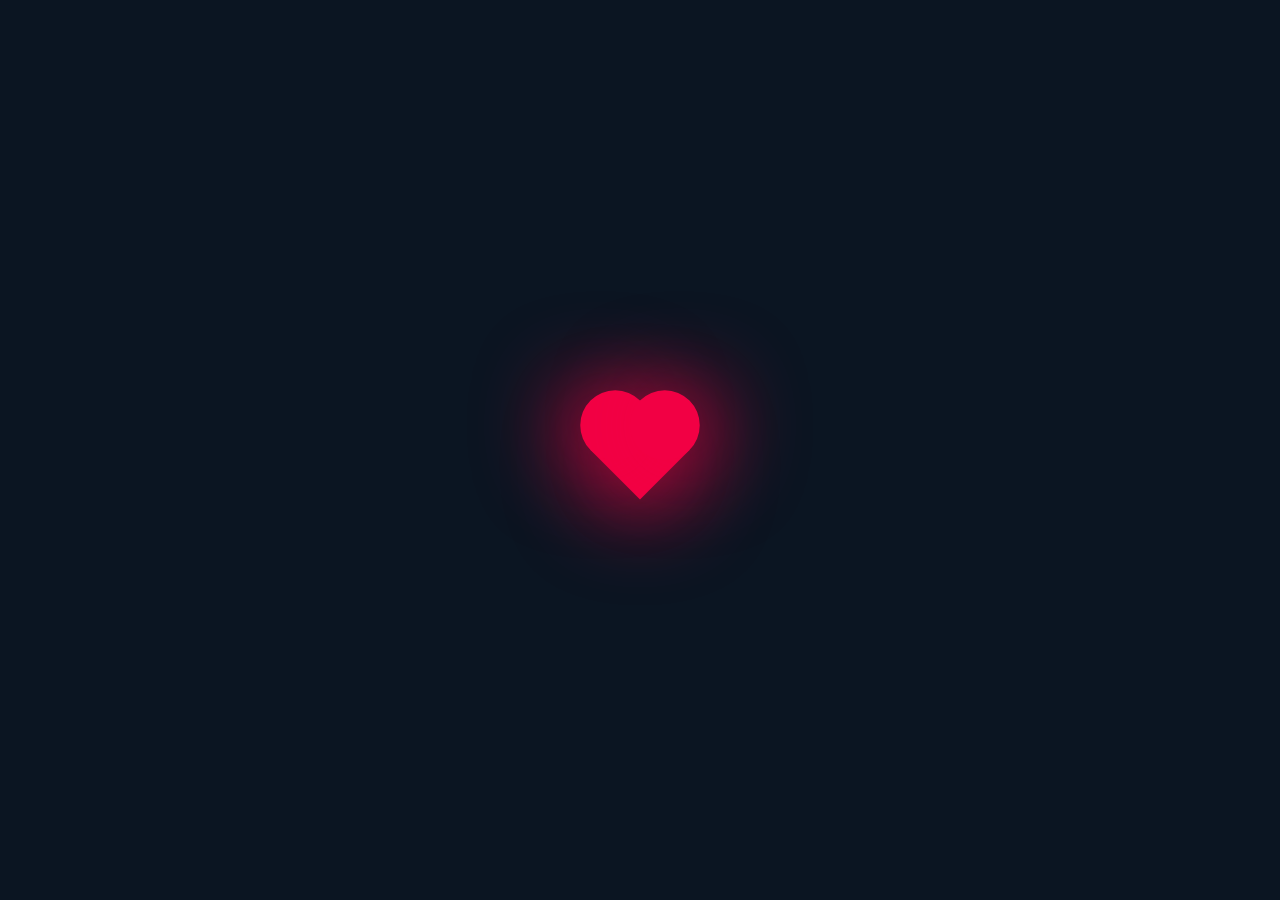
<file: index.html>
<!DOCTYPE html>
<html lang="en">
<head>
    <meta charset="UTF-8">
    <meta http-equiv="X-UA-Compatible" content="IE=edge">
    <meta name="viewport" content="width=device-width, initial-scale=1.0">
    <title>Heart</title>
    <link rel="stylesheet" type="text/css" href="stylee.css">
</head>
<body>
    <div class= "heart"></div>
</body>
</file>
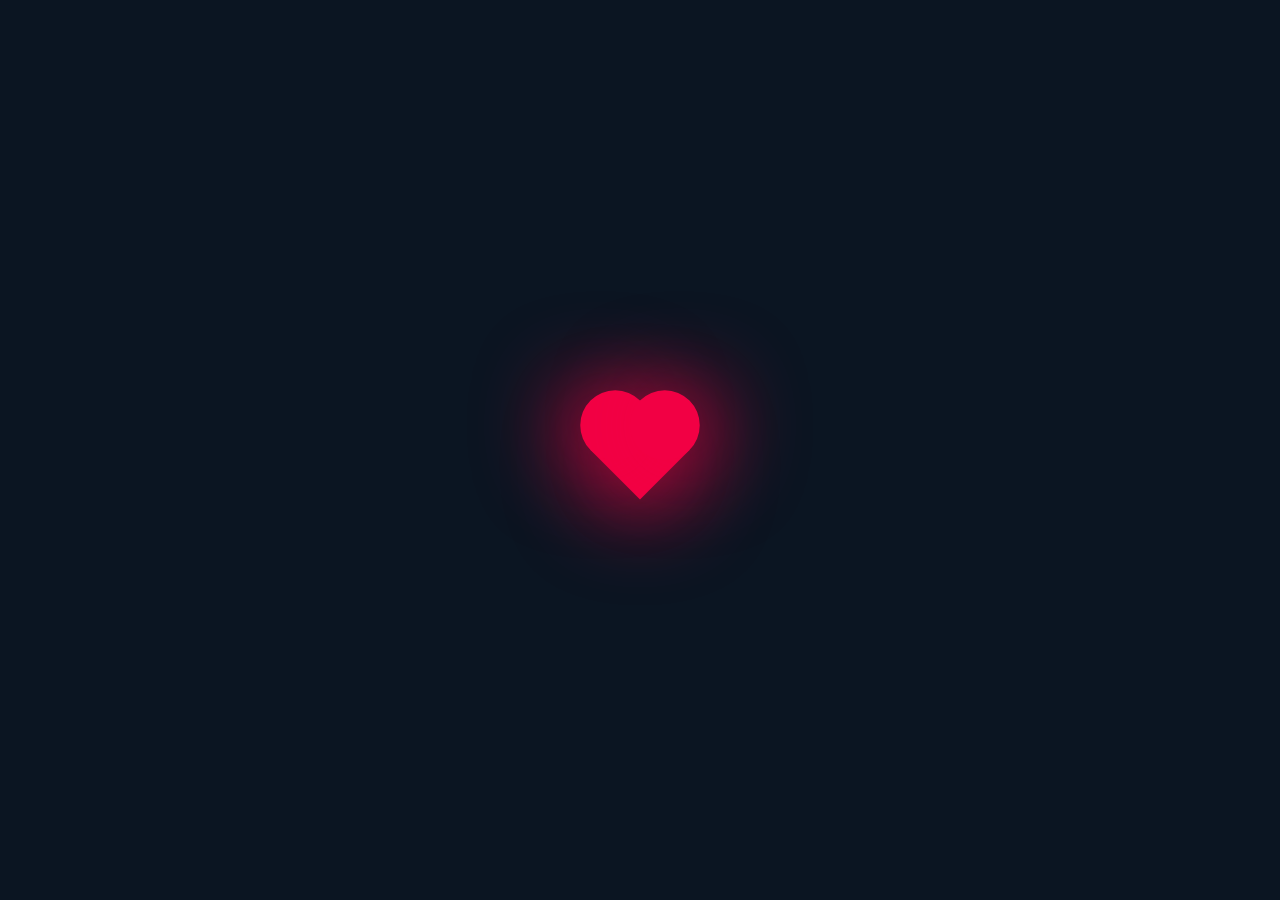
<file: heart.html>
<!DOCTYPE html>
<html lang="en">
<head>
    <meta charset="UTF-8">
    <meta http-equiv="X-UA-Compatible" content="IE=edge">
    <meta name="viewport" content="width=device-width, initial-scale=1.0">
    <title>Heart</title>
    <link rel="stylesheet" type="text/css" href="stylee.css">
</head>
<body>
    <div class= "heart"></div>
</body>
</file>
<file: stylee.css>
body{
    margin: 0;
    padding: 0;
    min-height:100vh;
    display:flex;
    align-items: center;
    justify-content: center;
    background: #0b1522;
    
}
.heart{
    height:70px;
    width:70px;
    background: #f20044;
    position: relative;
    transform: rotate(-45deg);
    box-shadow: -10px 10px 90px #f20044;
    animation: heart 0.6s linear infinite;
}
@keyframes heart{
    0%{
        transform: rotate(-45deg) scale(1.07);
    }
    80%{
        transform: rotate(-45deg) scale(1.0);
    }
    100%{
        transform: rotate(-45deg) scale(0.8);
    }
}

.heart:before{
    content:'';
    position: absolute;
    height:70px;
    width:70px;
    background: #f20044;
    top:-50%;
    border-radius:50px;
    box-shadow: -10px -10px 90px #f20044;

}
.heart:after{
    content: '';
    position: absolute;
    height: 70px;
    width: 70px;
    background: #f20044;
    right:-50%;
    border-radius: 50px;
    box-shadow: 10px 10px 90px #f20044;
}
</file>
